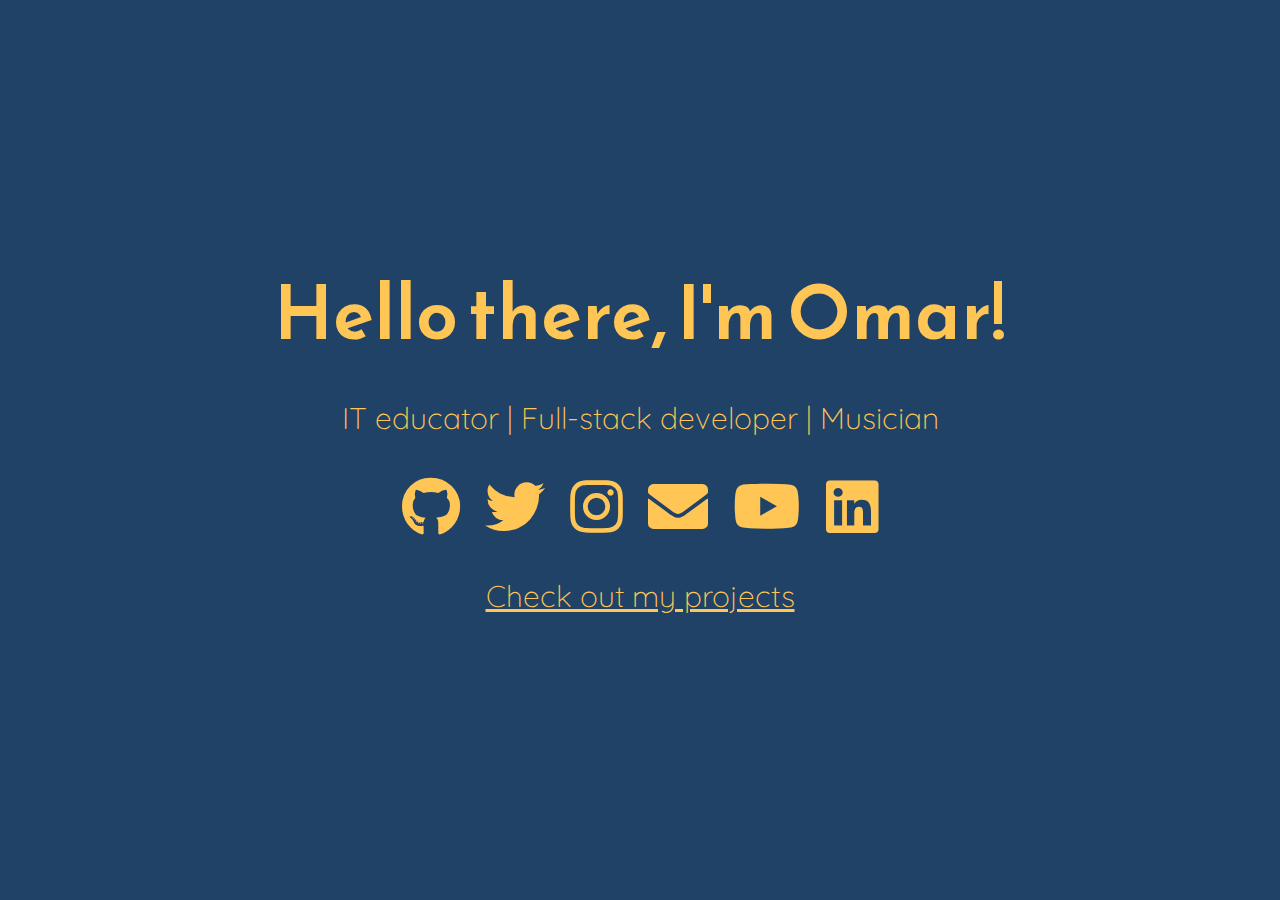
<file: index.html>
<!DOCTYPE html>
<html>
<head>
	<meta charset="utf-8">
	<meta http-equiv="X-UA-Compatible" content="IE=edge">
	<meta name="viewport" content="width=device-width, initial-scale=1.0">
	
	<title>Omar Olmedo - IT educator</title>
	
	<link href="https://fonts.googleapis.com/css?family=Reem+Kufi|Roboto:300" rel="stylesheet">
	<link href="https://fonts.googleapis.com/css2?family=Quicksand:wght@300&display=swap" rel="stylesheet">
	<link href="https://use.fontawesome.com/releases/v5.0.8/css/all.css" rel="stylesheet">

	<link rel="shortcut icon" href="logo.png" type="image/x-icon">
	<link rel="stylesheet" href="styles/css/styles.css">
	<link rel="stylesheet" href="styles/css/themes.css">
</head>
<body>
	<main>
		<div class="intro">Hello there, I'm Omar!</div>
		<div class="tagline">IT educator | Full-stack developer | Musician</div>

		<div class="icons-social">
			<a target="_blank" href="https://github.com/stratocastero"><i class="fab fa-github"></i></a>
			<a target="_blank" href="https://twitter.com/stratocaster_o"><i class="fab fa-twitter"></i></a>
			<a target="_blank" href="https://www.instagram.com/omarolmedoferrer/"><i class="fab fa-instagram"></i></a>
			<a target="_blank" href="mailto:omarolmedoferrer@gmail.com"><i class="fas fa-envelope"></i></a>
			<a target="_blank" href="https://www.youtube.com/omarolmedoferrer/"><i class="fab fa-youtube"></i></a>
			<a target="_blank" href="https://www.linkedin.com/in/omarolmedoferrer/"><i class="fab fa-linkedin"></i></a>
			
		</div>
		
		<div class="tagline"><a href="projects.html"> Check out my projects </a></div>
	</main>
</body>
</html>
</file>
<file: styles/css/themes.css>
/* Themes */
main {
  background: #204267;
  color: #ffc555;
}

.icons-social a {
  color: #ffc555;
}

a {
  color: #ffc555;
}
/*# sourceMappingURL=themes.css.map */
</file>
<file: styles/css/styles.css>
/* Minimal CSS Reset */
html {
  -webkit-box-sizing: border-box;
          box-sizing: border-box;
  font-size: 12px;
}

*, *:before, *:after {
  -webkit-box-sizing: inherit;
          box-sizing: inherit;
}

body, h1, h2, h3, h4, h5, h6, p, ol, ul {
  margin: 0;
  padding: 0;
  font-weight: normal;
}

ol, ul:not(.projects) {
  list-style: none;
}

img {
  max-width: 100%;
  height: auto;
}

/* Typography */
html {
  font-family: 'Quicksand', sans-serif;
}

@media (min-width: 576px) {
  html {
    font-size: 14px;
  }
}

@media (min-width: 768px) {
  html {
    font-size: 16px;
  }
}

@media (min-width: 992px) {
  html {
    font-size: 18px;
  }
}

@media (min-width: 1200px) {
  html {
    font-size: 20px;
  }
}

.icons-social i {
  font-size: 3em;
}

/* Custom Styles */
main {
  display: -webkit-box;
  display: -ms-flexbox;
  display: flex;
  -webkit-box-orient: vertical;
  -webkit-box-direction: normal;
      -ms-flex-direction: column;
          flex-direction: column;
  -webkit-box-flex: 1;
      -ms-flex: 1;
          flex: 1;
  padding: 0 30px;
}

main:not(.projects) {
  min-height: 100vh;
  -webkit-box-pack: center;
      -ms-flex-pack: center;
          justify-content: center;
  text-align: center;
}

main > .intro {
  font-family: 'Reem Kufi', sans-serif;
  font-size: 3.75em;
  font-weight: 600;
}

main > .tagline {
  font-size: 1.5rem;
  margin: 1.5rem 0;
  font-weight: 100;
}

.icons-social i {
  padding: 10px;
}

h2 {
  text-align: left;
}

ul.projects {
  text-align: left;
  padding-bottom: 1em;
  list-style: square;
}
/*# sourceMappingURL=styles.css.map */
</file>
